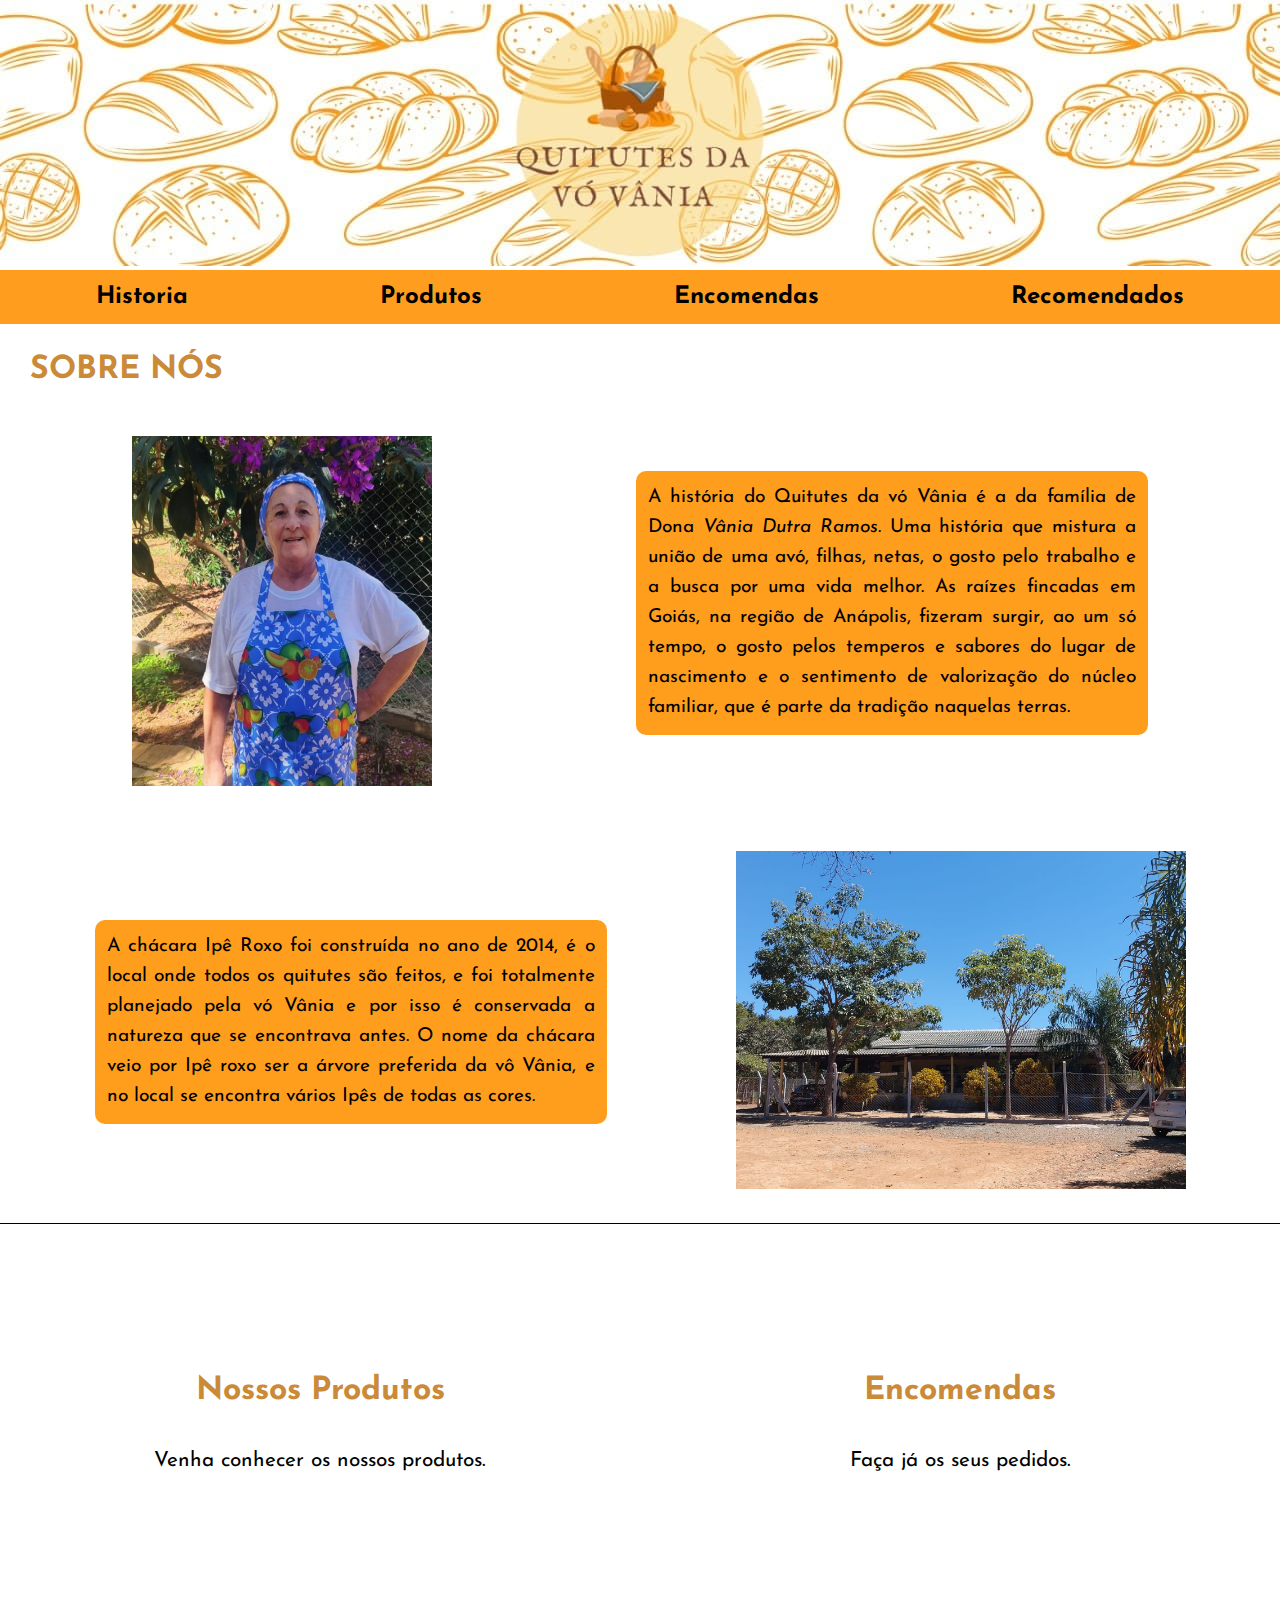
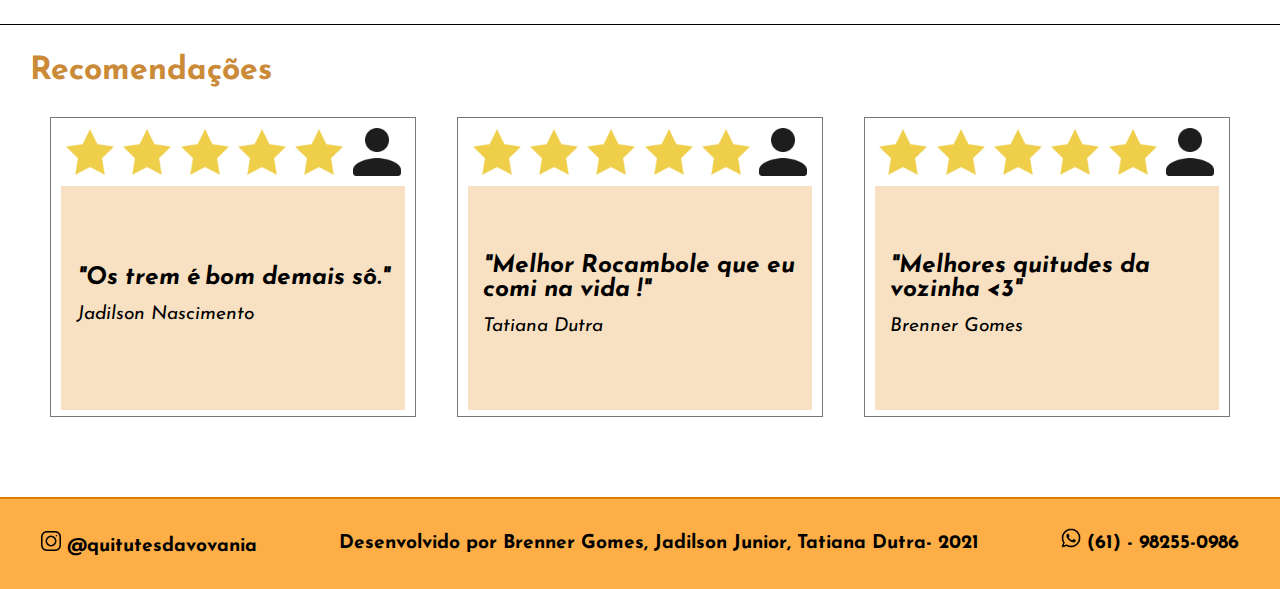
<file: Html/index.html>
<!DOCTYPE html>
<html lang="pt-br">
<head>
    <meta charset="UTF-8">
    <title>Quitutes da Vó Vânia </title>
    <link rel="stylesheet" type="text/css" href="../Css/estilo_index.css">
</head>
<body>
    <header>
        <img id="banner" src="../midias/banner.jpeg"> 
    </header>
    <nav id="menu">
        <a href="../Html/index.html">Historia</a>
        <a href="../Html/Produtos.html">Produtos</a>
        <a href="../Html/form.html#titulo">Encomendas</a>
        <a href="#recomenda">Recomendados</a>
    </nav>
    <section>
        
        <article id="sobre">
                <h2>SOBRE NÓS</h2>
                <div id="bloco1">
                    <div id="cx-img">
                        <img class="img-vovania" src="../midias/img7.jpeg"  alt="imagem da vó vânia">
                    </div>
                    <div class="card-txt">
                        <p>A história do Quitutes da vó Vânia é a da família de Dona <em>Vânia Dutra Ramos</em>. Uma história que mistura a união de uma avó, filhas, netas, o gosto pelo trabalho e a busca por uma vida melhor. As raízes fincadas em Goiás, na região de Anápolis, fizeram surgir, ao um só tempo, o gosto pelos temperos e sabores do lugar de nascimento e o sentimento de valorização do núcleo familiar, que é parte da tradição naquelas terras.<p>
                    </div>
                </div>
                <div id="bloco2">
                    <div class="card-txt">
                        <p>A chácara Ipê Roxo foi construída no ano de 2014, é o local onde todos os quitutes são feitos, e foi totalmente planejado pela vó Vânia e por isso é conservada a natureza que se encontrava antes.
                            O nome da chácara veio por Ipê roxo ser a árvore preferida da vô Vânia, e no local se encontra vários Ipês de todas as cores.<p>
                    </div>
                    <div id="cx-img">
                        <img id="img1" src="../midias/chac.jpeg"  alt="imagem da vó vânia">
                    </div>
                </div>
        </article>
        <article id="pro_enc"> 
           <div id="pro">
                <h2> Nossos Produtos </h2>
                <a href="../Html/Produtos.html#recomenda" > Venha conhecer os nossos produtos. </a>
           </div>
           <div id="enc">
                <h2> Encomendas </h2>
                <a href="../Html/form.html#titulo" > Faça já os seus pedidos. </a>
            </div>
        </article>
        <article id="recomenda">
            <h2>Recomendações</h2>
            <main id="cx">
                <div id="cm1">
                    <div id="est"> 
                        <img src="../midias/estrela.png">
                        <img src="../midias/estrela.png">
                        <img src="../midias/estrela.png">
                        <img src="../midias/estrela.png">
                        <img src="../midias/estrela.png">
                        <img src="../midias/pes1.png">
                    </div>
                    <div id="cxt">
                        <div id="txt">
                            <h3>"Os trem é bom demais sô."</h3>
                            <p>Jadilson Nascimento</p>
                        </div>
                    </div>
                    
                </div>
                <div id="cm2">
                    <div id="est"> 
                        <img src="../midias/estrela.png">
                        <img src="../midias/estrela.png">
                        <img src="../midias/estrela.png">
                        <img src="../midias/estrela.png">
                        <img src="../midias/estrela.png">
                        <img src="../midias/pes1.png">
                    </div>
                    <div id="cxt">
                        <div id="txt">
                            <h3>"Melhor Rocambole que eu comi na vida !"</h3>
                            <p>Tatiana Dutra</p>
                        </div>
                    </div>
                </div>
                <div id="cm3">
                    <div id="est"> 
                        <img src="../midias/estrela.png">
                        <img src="../midias/estrela.png">
                        <img src="../midias/estrela.png">
                        <img src="../midias/estrela.png">
                        <img src="../midias/estrela.png">
                        <img src="../midias/pes1.png">
                    </div>
                    <div id="cxt">
                        <div id="txt">
                            <h3>"Melhores quitudes da vozinha <3"</h3>
                            <p>Brenner Gomes</p>
                        </div>
                    </div>
                </div>
            </main>
        </article>
    </section>
    <footer>
        <a href="https://www.instagram.com/quitutesdavovania/">  <img src="../midias/img8.png"> @quitutesdavovania </a>
        <p> Desenvolvido por <a href="https://www.instagram.com/brenner_gomees ">Brenner Gomes,</a> 
            <a href="https://www.instagram.com/juniorcruzjr/">Jadilson Junior,</a>
            <a href="https://www.instagram.com/tdrcmelo/ ">Tatiana Dutra</a>- 2021 </p> 
        <p><img src="../midias/whatsapp.png"> (61) - 98255-0986 </p>
    </footer> 
</body>
</html>
</file>
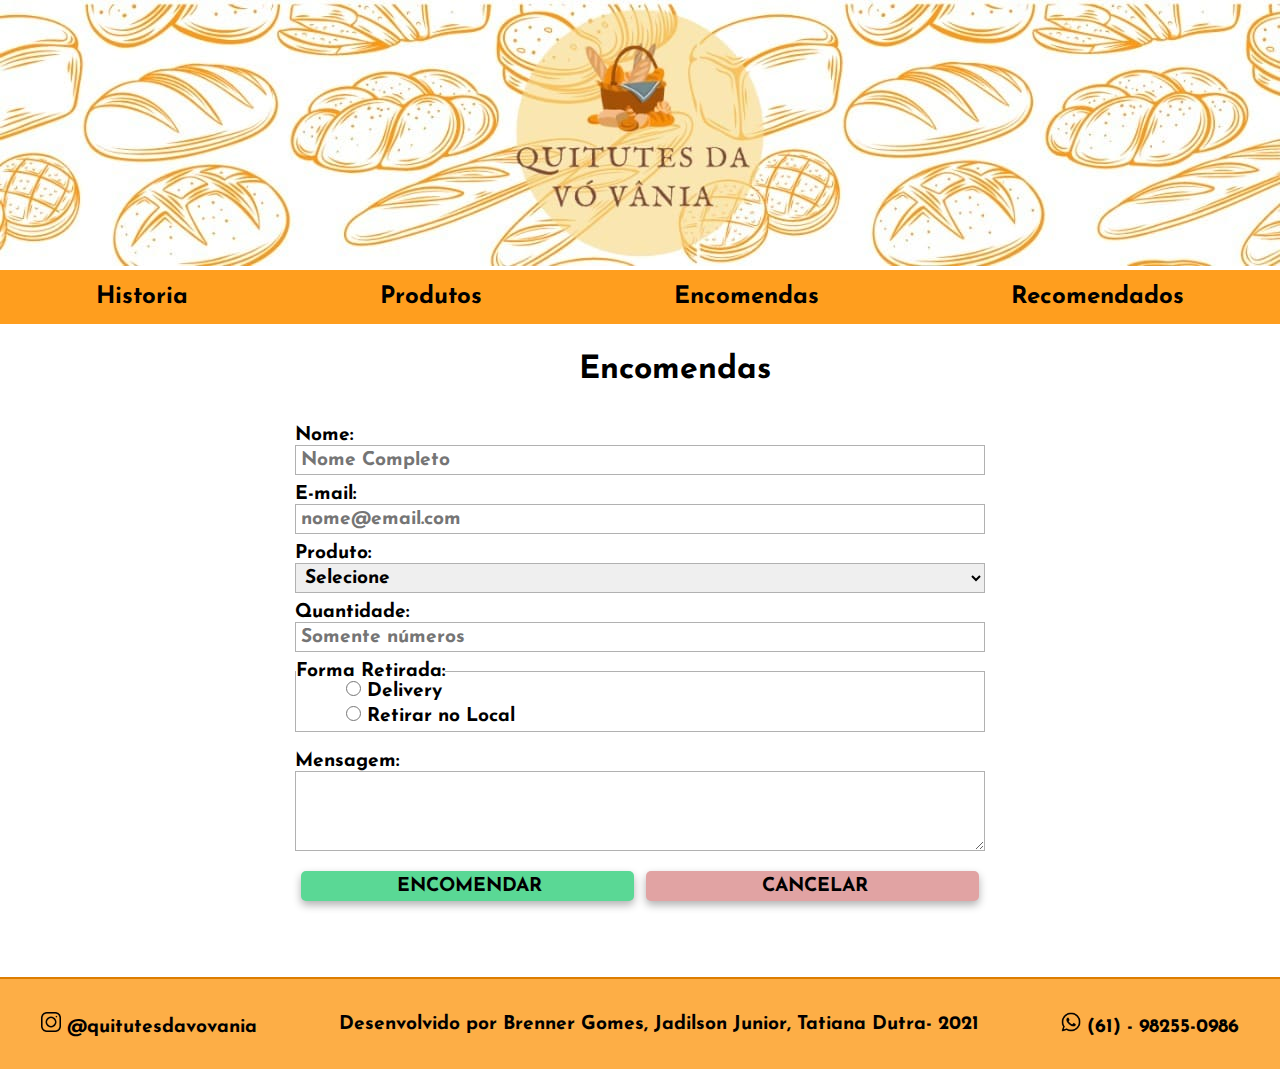
<file: Html/form.html>
<!DOCTYPE html>
<html lang="pt-br">
<head>
    <meta charset="UTF-8">
    <title>Quitutes da Vó Vânia </title>
    <link rel="stylesheet" type="text/css" href="../Css/estilo_form.css">
</head>
<body>
    <header>
        <img id="banner" src="../midias/banner.jpeg"> 
    </header>
    <nav id="menu">
        <a href="../Html/index.html">Historia</a>
        <a href="../Html/Produtos.html#recomenda">Produtos</a>
        <a href="../Html/form.html#titulo">Encomendas</a>
        <a href="../Html/index.html#recomenda">Recomendados</a>
    </nav>
    <h2 id="titulo">Encomendas</h2>
    <section>
        <form name="" method=""  action="">
            <label for="nome">Nome:</label>
            <input id="nome" type="text" name="nome_completo" size="70" placeholder="Nome Completo" />                <label for="email">E-mail:</label>
            <input id="email" type="email" name="email" size="70" placeholder="nome@email.com"/>
            <label for="Produtos">Produto:</label>
                <select id="produtos" name="produtos">
                    <option value="">Selecione</option>  
                    <option value="Enroladinho de queijo">Enroladinho de queijo</option> 
                    <option value="Rocambole de Goiabada">Rocambole de Goiabada</option>   
                    <option value="Biscoito de Queijo">Biscoito de Queijo</option>   
                    <option value="Bolo de Nozes">Bolo de Nozes</option>  
                    <option value="Esfirra de Carne">Esfirra de Carne</option>
                    <option value="Torta de Frango">Torta de Frango</option>     
                </select>
            <div>
                <label for="Quantidade">Quantidade:</label>
                    <input id="Quantidade" type="number" name="Quantidade" min="1" max="10" step="1"placeholder="Somente números" />
            </div>
            <fieldset>
                <legend>Forma Retirada:</legend>
                <input id="dlv" type="radio" name="Forma Retirada" value="delivery" /> <label for="masc">Delivery</label></br>
                <input id="rtl" type="radio" name="Forma Retirada" value="ret local" /> <label for="fem">Retirar no Local</label>
            </fieldset>
            <label for="msg">Mensagem:</label><br/>
           <textarea id="msg" cols="54" rows="4">  </textarea>
            <div id="botoes-form">
                <input a class="a-botoes" type="submit" name="bnt-encomendar" value="ENCOMENDAR" />
                <input a class="a-botoes" type="reset" name="btn-cancelar" value="CANCELAR" />
            </div>
        </form> 
    </section>
    <footer>
       
        <a href="https://www.instagram.com/quitutesdavovania/">  <img src="../midias/img8.png"> @quitutesdavovania </a>
        <p> Desenvolvido por <a href="https://www.instagram.com/brenner_gomees ">Brenner Gomes,</a> 
            <a href="https://www.instagram.com/juniorcruzjr/">Jadilson Junior,</a>
            <a href="https://www.instagram.com/tdrcmelo/ ">Tatiana Dutra</a>- 2021 </p> 
        <p><img src="../midias/whatsapp.png"> (61) - 98255-0986 </p>
    </footer> 
</body>
</html>
</file>
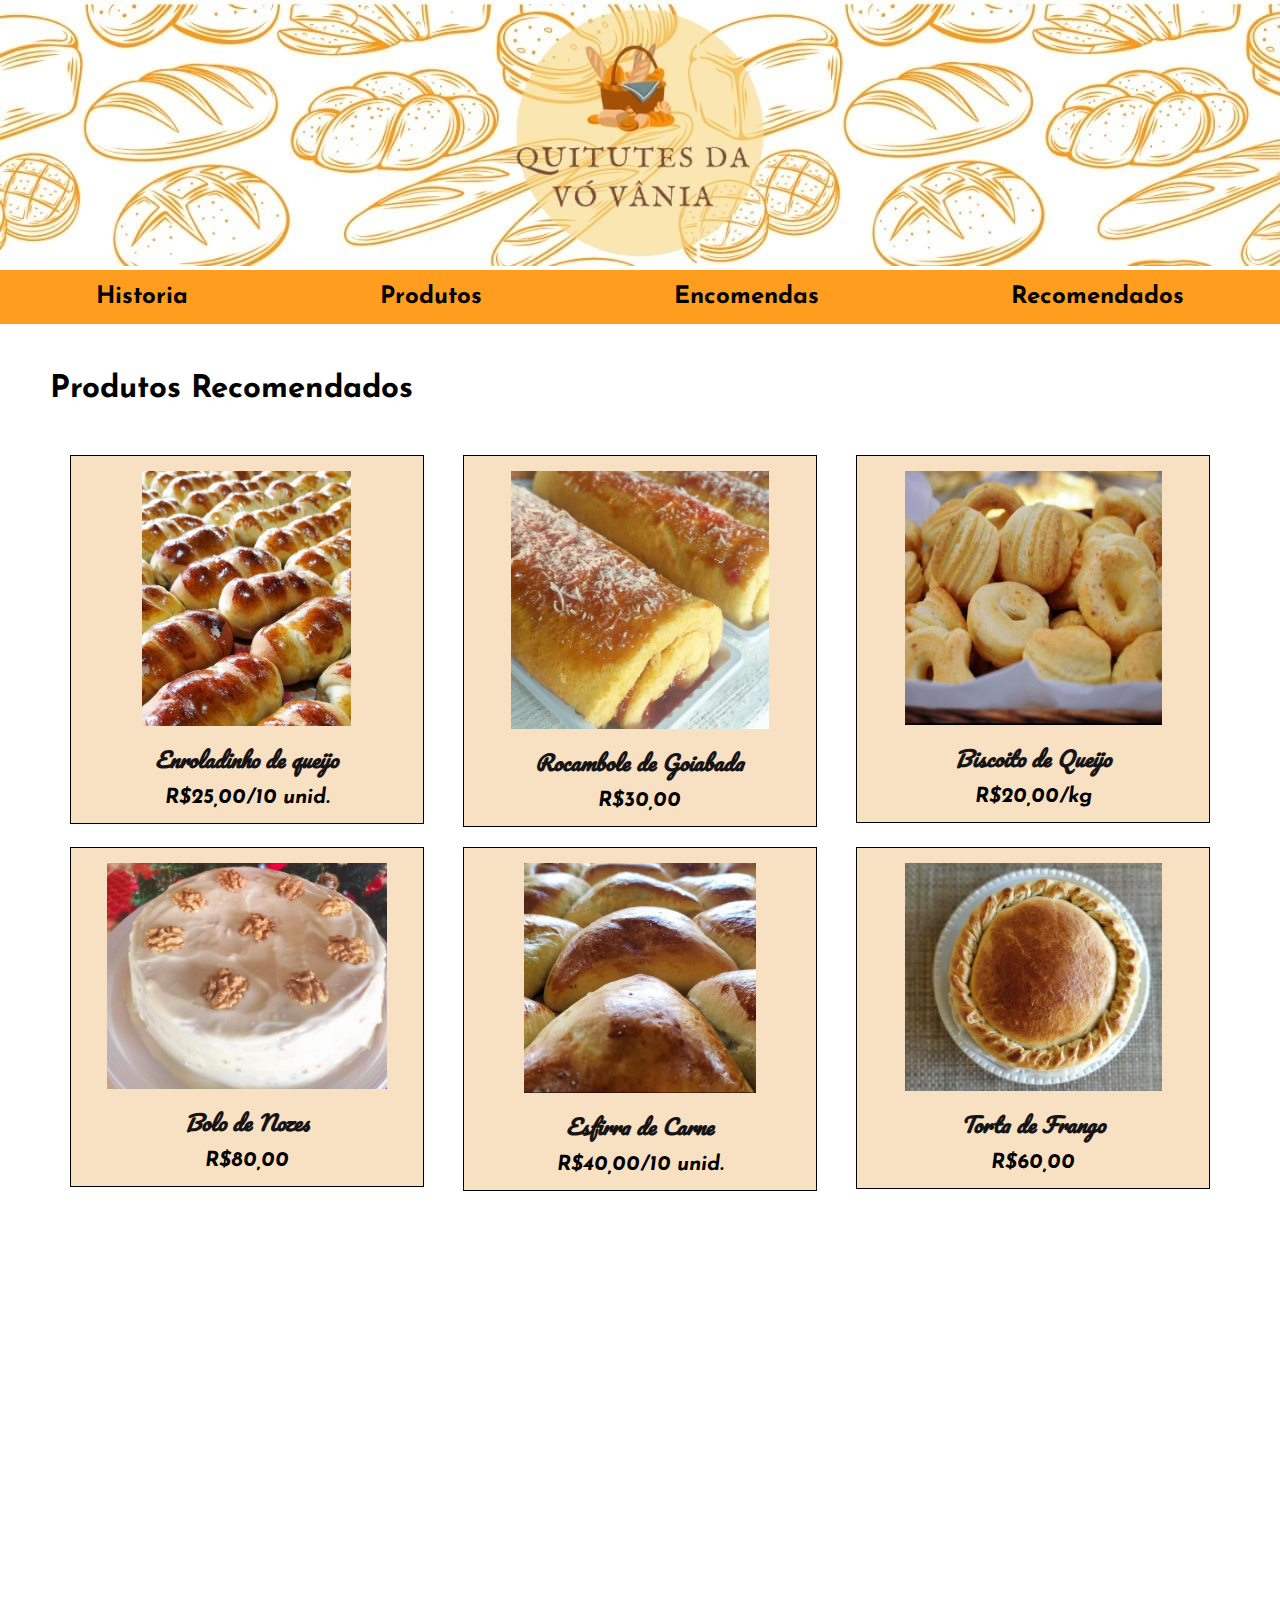
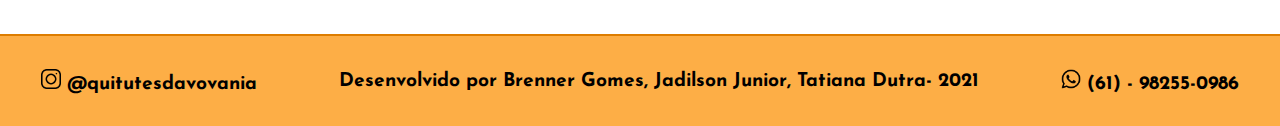
<file: Html/Produtos.html>
<!DOCTYPE html>
<html lang="pt-br">
<head>
    <meta charset="UTF-8">
    <title>Quitutes da Vó Vânia </title>
    <link rel="stylesheet" type="text/css" href="../Css/estilo_prod.css">
</head>
<body>
    <header>
        <img id="banner" src="../midias/banner.jpeg"> 
    </header>
    <nav id="menu">
        <a href="../Html/index.html">Historia</a>
        <a href="../Html/Produtos.html#recomenda">Produtos</a>
        <a href="../Html/form.html#titulo">Encomendas</a>
        <a href="../Html/index.html#recomenda">Recomendados</a>
    </nav>
    <section>
        <article id="recomenda">
            <h2> Produtos Recomendados</h2>
            <main id="cx">
                <div class="cx_interno" id="cx1">
                    <div id="cxt">
                        <img src="../midias/img3.jpeg">
                        <div id="txt">
                            <p  class="p_titulo">Enroladinho de queijo </p>
                            <p>R$25,00/10 unid.</p>
                        </div>
                    </div>
                    
                </div>
                <div class="cx_interno">
                    <div id="cxt">
                        <img src="../midias/img5.jpeg">
                        <div id="txt">
                            <p class="p_titulo">Rocambole de Goiabada </p>
                            <p>R$30,00</p>
                        </div>
                    </div>
                </div>
                <div class="cx_interno">
                    <div id="cxt">
                        <img src="../midias/img1.jpeg">
                        <div id="txt">
                            <p class="p_titulo">Biscoito de Queijo </p>
                            <p>R$20,00/kg</p>
                        </div>
                    </div>
                </div>
                <div class="cx_interno"  id="cx2">
                    <div id="cxt">
                        <img src="../midias/img2.jpeg">
                        <div id="txt">
                            <p  class="p_titulo">Bolo de Nozes </p>
                            <p>R$80,00</p>
                        </div>
                    </div>
                    
                </div>
                <div class="cx_interno" id="cx3">
                    <div id="cxt">
                        <img src="../midias/img4.jpeg">
                        <div id="txt">
                            <p  class="p_titulo">Esfirra de Carne </p>
                            <p>R$40,00/10 unid.</p>
                        </div>
                    </div>
                </div>
                <div class="cx_interno">
                    <div id="cxt">
                        <img src="../midias/img6.jpeg">
                        <div id="txt">
                            <p  class="p_titulo">Torta de Frango </p>
                            <p>R$60,00</p>
                        </div>
                    </div>
                </div>
            </main>
        </article>
    </section>
    <footer>
        <a href="https://www.instagram.com/quitutesdavovania/">  <img src="../midias/img8.png"> @quitutesdavovania </a>
        <p> Desenvolvido por <a href="https://www.instagram.com/brenner_gomees ">Brenner Gomes,</a> 
            <a href="https://www.instagram.com/juniorcruzjr/">Jadilson Junior,</a>
            <a href="https://www.instagram.com/tdrcmelo/ ">Tatiana Dutra</a>- 2021 </p> 
        <p><img src="../midias/whatsapp.png"> (61) - 98255-0986 </p>
    </footer> 
</body>
</html>
</file>
<file: Css/estilo_index.css>
@import url('https://fonts.googleapis.com/css2?family=Josefin+Sans:wght@300&display=swap');

*{
    margin:0px;
    padding: 0px;
}

header img {
    width: 100%;  
}

section{
    display: flex;
    flex-wrap: wrap;
    width:100%;
    height: 100%;
}

#menu{
    display: flex;
    justify-content: space-around;
    align-items: center;
    font-family: 'Josefin Sans', sans-serif;
    font-size: 1.5rem;
    background: #FF9E1E;
    width: 100%;
    height: 6vh;
}

#menu a{
    text-decoration: none;
    color: #000;
    font-weight: bold;
}

#menu a:hover{
    color: #FFF;
    text-decoration: underline;
}

#sobre{ 
	width: 100%;
    box-sizing: border-box;
    background-color: #fff;
    display: flex;
    flex-wrap: wrap;
    padding: 30px;
}

#bloco1, #bloco2{
    display: flex;
    justify-content: space-around;
    align-items: center;
}

#bloco1{
    margin-bottom: 5%;
}

h2{
    font-family: 'Josefin Sans', sans-serif;
    font-size: 2rem;
    color: #CA8A37;
    margin-bottom: 30px;
}

p{
    font-family: 'Josefin Sans', sans-serif;
    font-size: 1.2rem ;
    text-align: justify;
    line-height: 30px;
    color: black; 
}

.card-txt{
 	background-color: #FF9D1D;
    padding: 12px;
    width: 40%;
    border-radius: 10px;
}

.img-vovania{
	width: 300px;	
	height: 350px;
	padding-top: 20px;	
}

#img1{
    width: 450px;
}
/*  */
#pro_enc{
    display:flex;
    width: 100%;
    height: 400px;
    border-top: 1px solid #000;
    border-bottom: 1px solid #000;
}

#pro, #enc{
    display: flex;
    width: 50%;
    height: 100%;
    align-items:center;
    justify-content: center;
    font-family: 'Josefin Sans', sans-serif;
    flex-wrap: wrap;
    font-size: 1.3rem;
}

#pro h2, #enc h2{
    margin-bottom: -15vh;
    cursor:default;
}

#pro a, #enc a{
    text-decoration: none;
    text-align: center;
    height: 20px;
    color: #000;
    width: 100%;
    margin-top: -20%;
}

#pro:hover, #enc:hover{
    background-color: #ffb5557c;
} 

#pro a:hover, #enc a:hover{
    text-decoration: underline;
} 

#recomenda{
    display: block;
    width: 100%;
    height: auto;
    font-family: 'Josefin Sans', sans-serif;
    font-size: 1.2rem;
    padding: 30px;
}

#cx{
    display: flex;
    width: 100%;
    font-family: 'Josefin Sans', sans-serif;
    font-size: 1.2rem;
    justify-content: space-around;
    margin-top: 20px;
}

#cm1, #cm2, #cm3{
    display: flex;
    width: 30%;
    height: 300px; 
    font-family: 'Josefin Sans', sans-serif;
    flex-wrap: wrap;
    font-size: 1.3rem;
    padding: 10px;
    border: 1px solid #777;
    box-sizing: border-box;
}

#cxt{
    width: 100%;
    height: 70%;
    display: flex;
    justify-content: center;
    align-items: center;
    background-color: #F8E0C2;
    padding: 15px;
}

#est{
    display: flex;
    padding-bottom:10px ;
    justify-content:space-around;
}

#est img{
    width: 14%;
    box-sizing: border-box;
}

#txt{
    font-style: italic;
}

#txt p{
    margin-top: 10px;
}

footer{
    display: flex;
    align-items: center;
	justify-content: space-around;
    font-family: 'Josefin Sans', sans-serif;
    font-size: 1.2rem;
	height: 10vh;
    margin-top: 50px;
    background:#FDAE46 ;
	font-weight: bold ;
    border-top: 2px solid #DD7D00;
}

footer a{
	text-decoration: none;
	color: #000;
}

footer img{
    width: 20px;
}
</file>
<file: Css/estilo_form.css>
@import url('https://fonts.googleapis.com/css2?family=Josefin+Sans:wght@300&display=swap');

*{
    margin:0px;
    padding: 0px;
}


header img {
    width: 100%;  
}

section{
    display: block;
	margin: auto;
    width:98%;
	padding: 10px;
}

#menu{
    display: flex;
    justify-content: space-around;
    align-items: center;
    font-family: 'Josefin Sans', sans-serif;
    font-size: 1.5rem;
    background: #FF9E1E;
    width: 100%;
    height: 6vh;
}

#menu a{
    text-decoration: none;
    color: #000;
    font-weight: bold;
}

#menu a:hover{
    color: #FFF;
    text-decoration: underline;
}

#titulo{
	font: 2rem'Josefin Sans',sans-serif;
	font-weight: bold;
	margin: 30px 30px 30px 100px;
	text-align: center;

}

form{
	width: 690px;
	margin: auto;
}

input, select, textarea{
	width: 100%;
	height: 30px;
	margin-bottom: 10px;
	padding-left: 5px;
	box-sizing: border-box;
	border: 1px solid #b1b1b1;
	color: #000 ;
	
}

label, fieldset, input, select, textarea{
	font: 1.2rem 'Josefin Sans', sans-serif;
	font-weight: bold;
}

fieldset{
	border: 1px solid #b1b1b1;
	margin-bottom: 20px;
}

input[type="radio"], input[type="checkbox"]{
	width: 15px;
	height: 15px;
	margin-left: 50px;
}

textarea{
	height: 80px
}

#botoes-form{
	display: flex;
}

.a-botoes:hover{
	color: #FFF;
}

input[type="submit"], input[type="reset"]{
	margin: 6px;
	background-color: #5ad895;
	color: #000;
	border: 0;
	border-radius: 5px;
	box-shadow: 0 4px 8px #b1b1b1;
	transition: 1.5;
	cursor: pointer;
}

input[type="reset"]{
	background-color: #E1A3A3;
	cursor: pointer;
}

footer{
    display: flex;
    align-items: center;
	justify-content: space-around;
    font-family: 'Josefin Sans', sans-serif;
    font-size: 1.2rem;
	height: 10vh;
    margin-top: 60px;
    background:#FDAE46 ;
	font-weight: bold ;
	border-top: 2px solid #DD7D00;
}

footer a{
	text-decoration: none;
	color: #000;
}

footer img{
    width: 20px;
}
</file>
<file: Css/estilo_prod.css>
@import url('https://fonts.googleapis.com/css2?family=Josefin+Sans:wght@300&display=swap');
@import url('https://fonts.googleapis.com/css2?family=Pacifico&display=swap');
*{
    margin:0px;
    padding: 0px;
}

header img {
    width: 100%;  
}

section{
    display: flex;
    flex-wrap: wrap;
    width:100%;
    height: 140vh;
}

#menu{
    display: flex;
    justify-content: space-around;
    align-items: center;
    font-family: 'Josefin Sans', sans-serif;
    font-size: 1.5rem;
    background: #FF9E1E;
    width: 100%;
    height: 6vh;
}

#menu a{
    text-decoration: none;
    color: #000;
    font-weight: bold;
}

#menu a:hover{
    color: #FFF;
    text-decoration: underline;
}

#pro_enc{
    display:flex;
    width: 100%;
    height: 50%; 
    border: 1px solid #000;
    
}

#pro, #enc{
    display: flex;
    width: 50%;
    height: 100%;
    align-items:center;
    justify-content: center;
    font-family: 'Josefin Sans', sans-serif;
    flex-wrap: wrap;
    font-size: 1.3rem;
}

#pro h2, #enc h2{
    margin-bottom: -15vh;
    cursor:default;
}

#pro a, #enc a{
    text-decoration: none;
    text-align: center;
    height: 20px;
    color: #000;
    width: 100%;
    margin-top: -20%;
}

#pro:hover, #enc:hover{
    background-color: #ffb5557c;
} 

#pro a:hover, #enc a:hover{
    text-decoration: underline;
} 

#recomenda{
    display: block;
    width: 100%;
    height: auto;
    font-size: 1.3rem;
    font-weight: bold;
    font-family: 'Josefin Sans', sans-serif;
    padding: 50px;

}


#cx{
    display: flex;
    width: 100%;
    font-family: 'Josefin Sans', sans-serif;
    font-size: 1.2rem;
    flex-wrap: wrap;
    justify-content: space-around;
    margin-top: 40px;

}

.cx_interno{
    display: flex;
    width: 30%;
    height: 100%; 
    flex-wrap: wrap;
    font-size: 1.3rem;
    padding: 10px; 
}

#cxt{
    width: 100%;
    display: block;
    text-align: center;
    background-color: #F8E0C2;
    border: 1px solid #000;
    padding: 15px;
    cursor:default;
}

#cxt img{
    width: 80%;
}

#cx1 img{
    width: 65%;
}

#cx2 img{
    width: 87%;
}

#cx3 img{
    width: 72%;
}

#txt{
    font-style: italic;
}

#txt p{
    margin-top: 10px;
}

.p_titulo{
    font-family: 'Pacifico', cursive;
    color: rgb(22, 20, 20);
}

footer{
    display: flex;
    align-items: center;
	justify-content: space-around;
    font-family: 'Josefin Sans', sans-serif;
    font-size: 1.2rem;
	height: 10vh;
    margin-top: 50px;
    background:#FDAE46 ;
	font-weight: bold ;
    border-top: 2px solid #DD7D00;
}

footer a{
	text-decoration: none;
	color: #000;
}

footer img{
    width: 20px;
}
</file>
